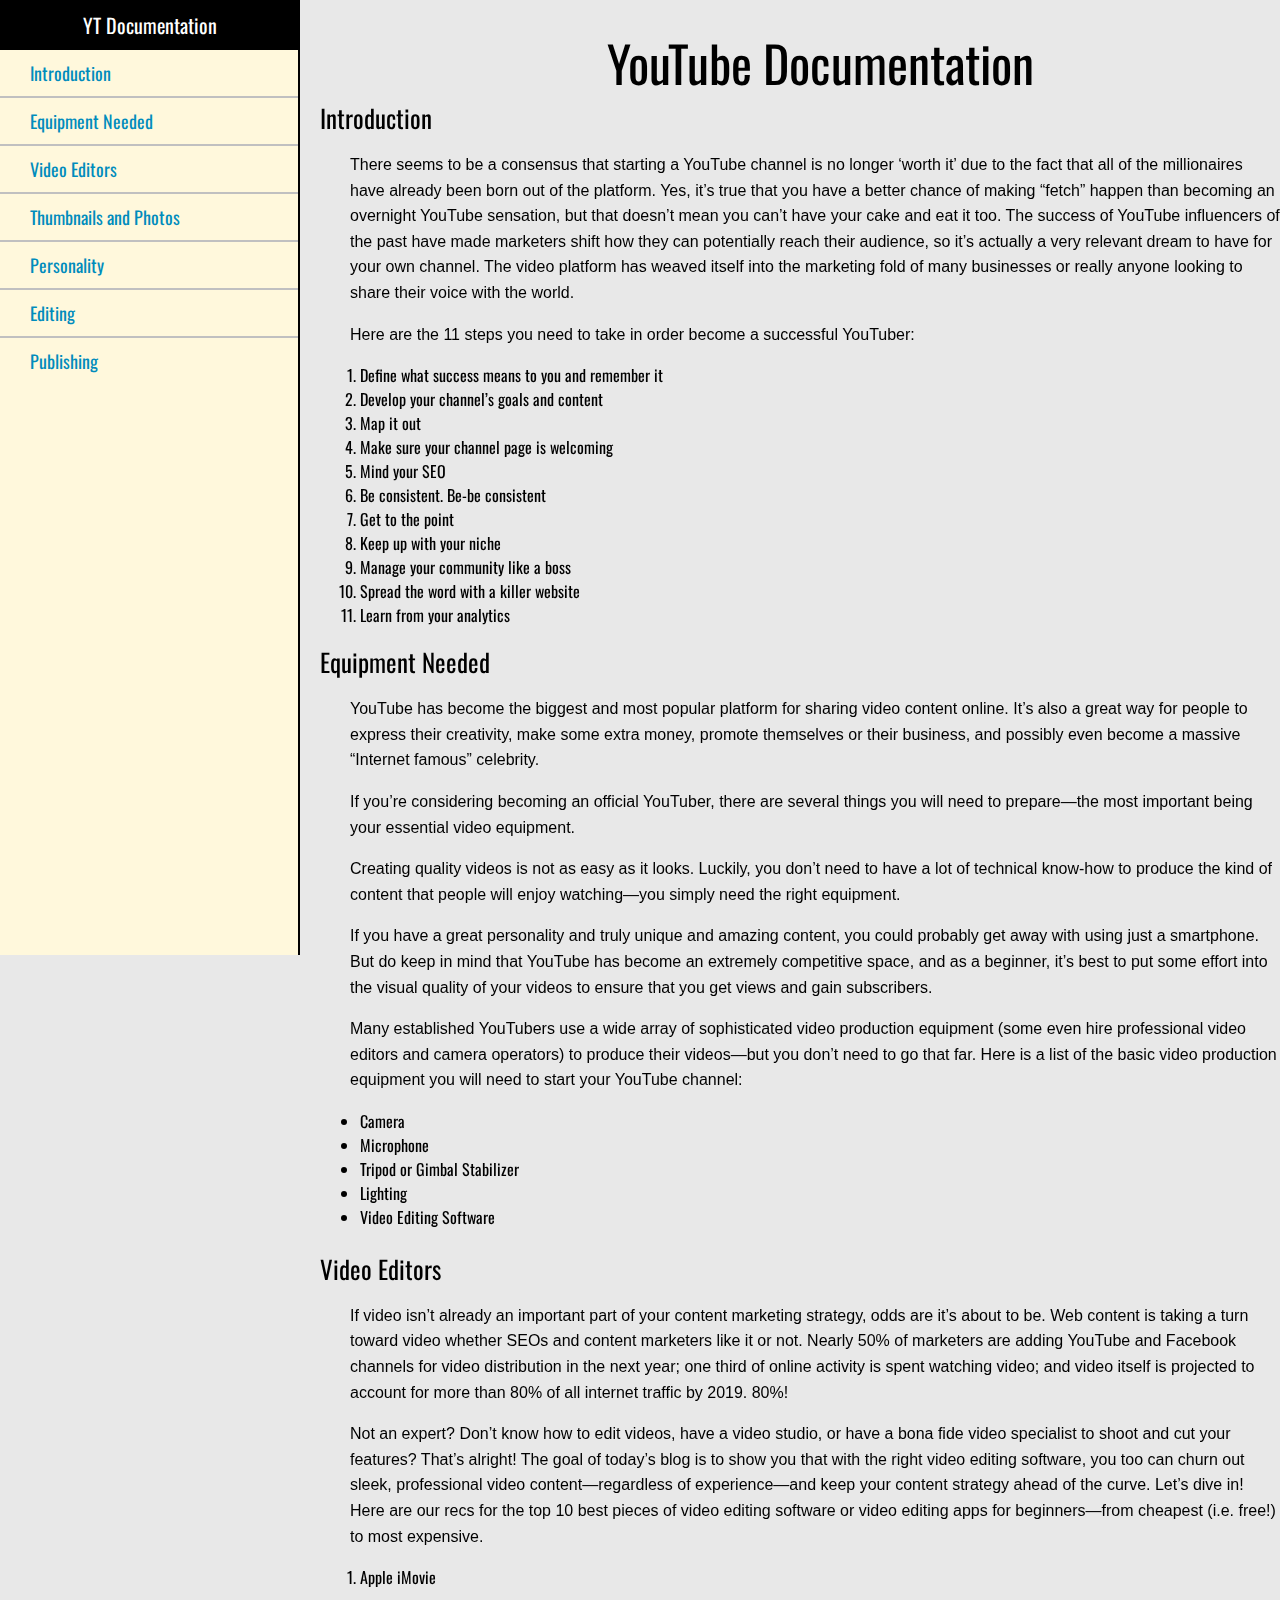
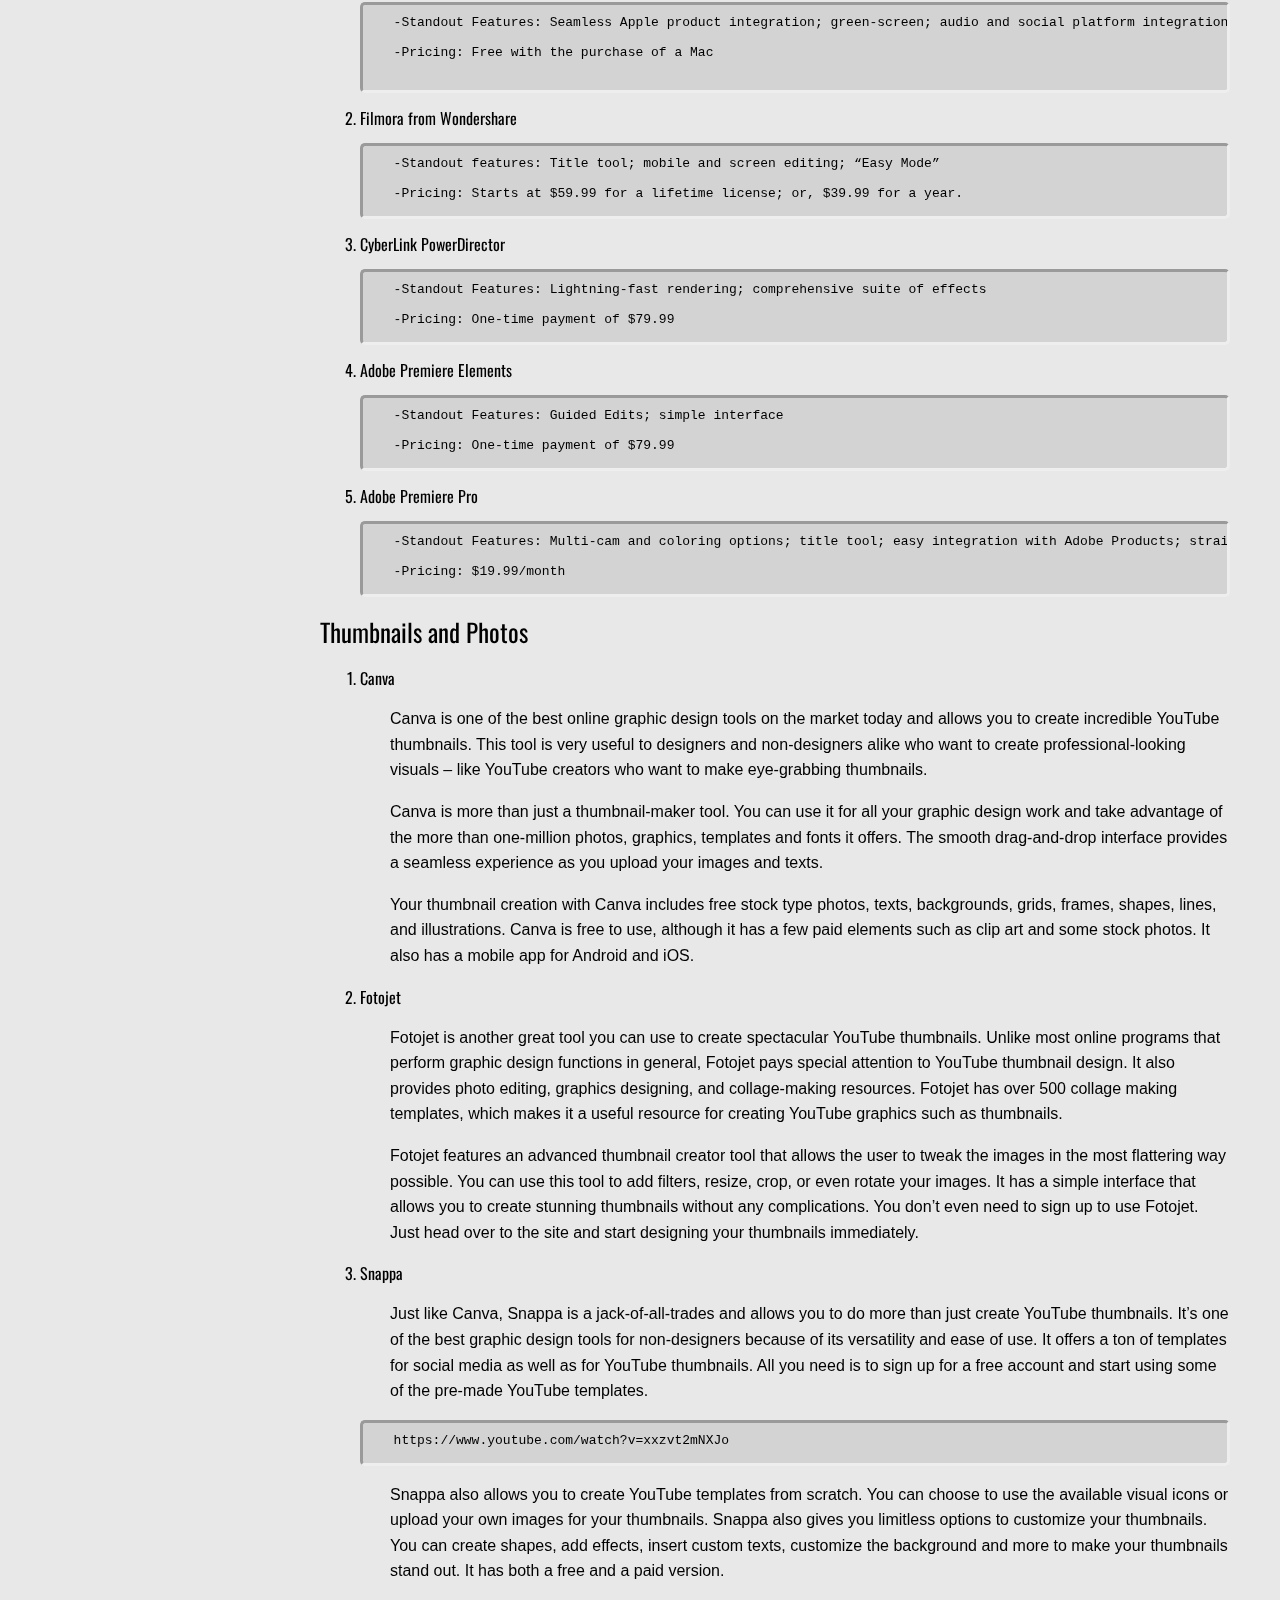
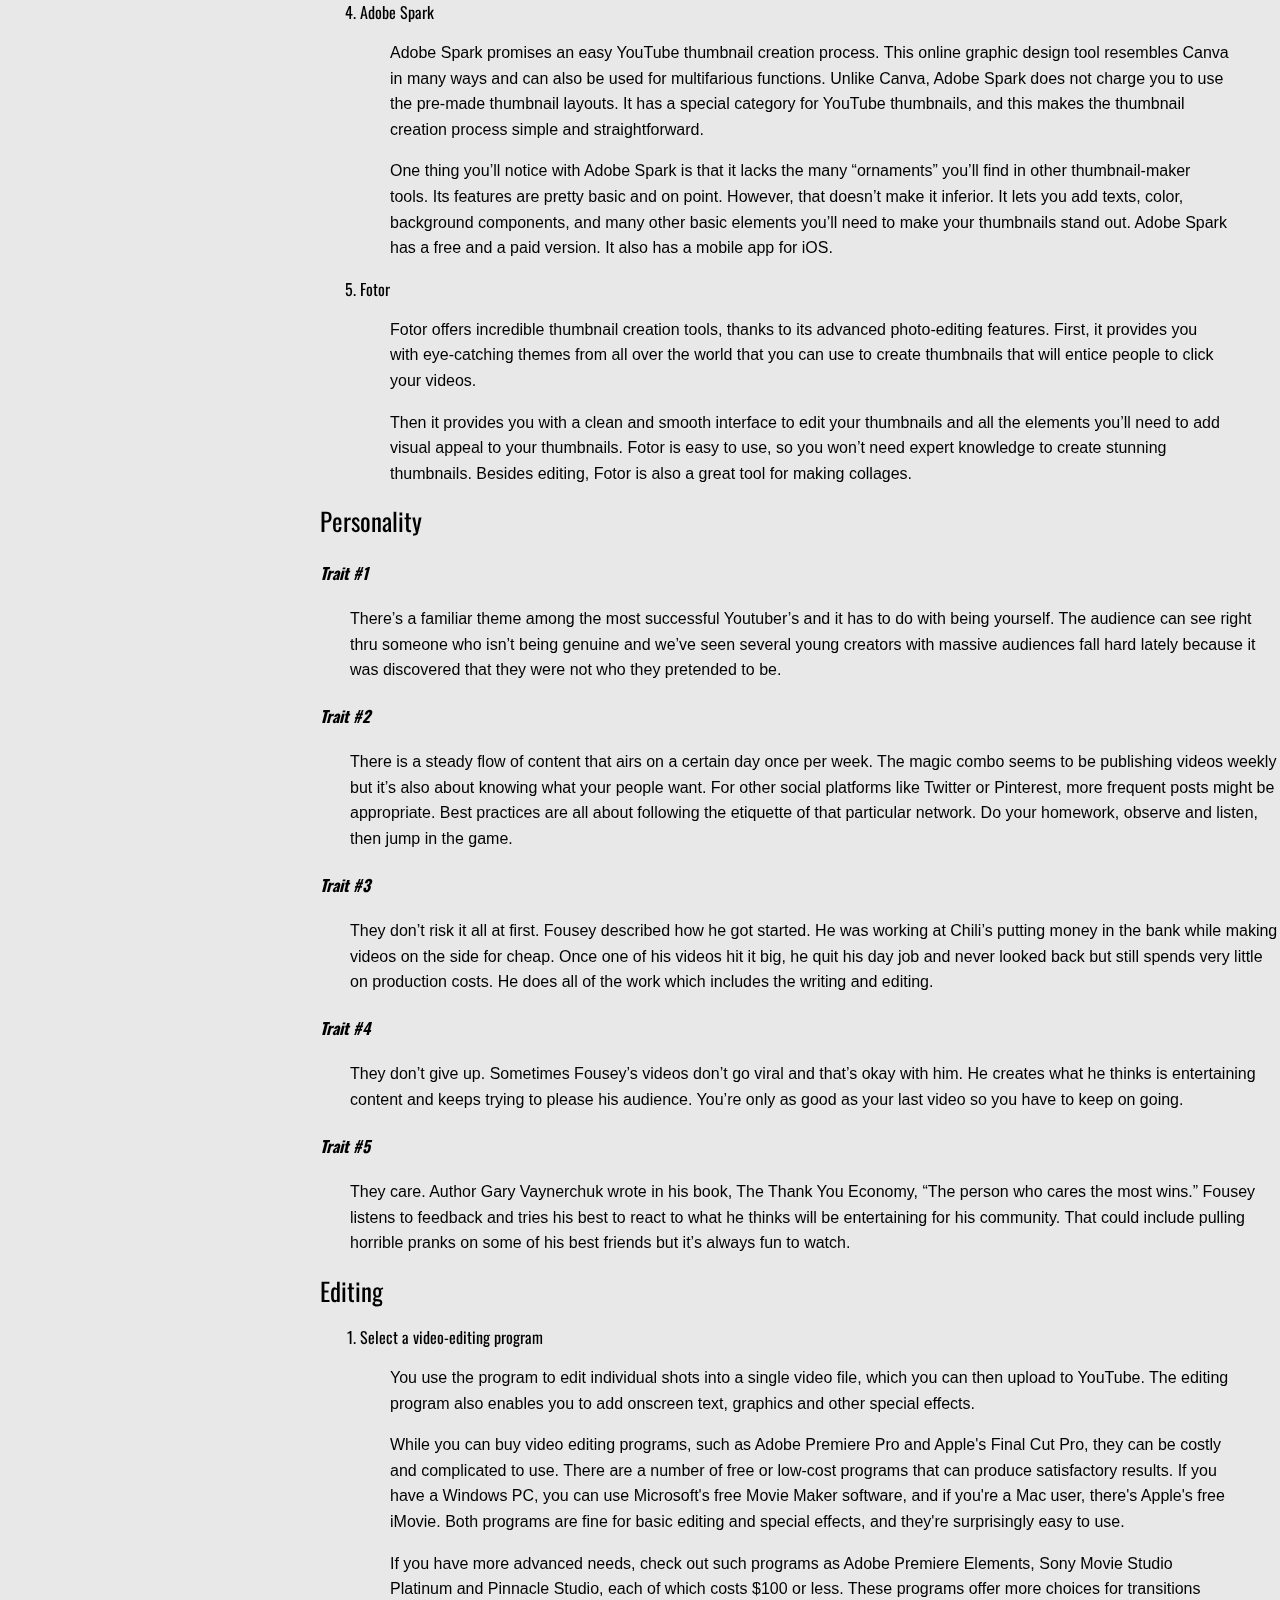
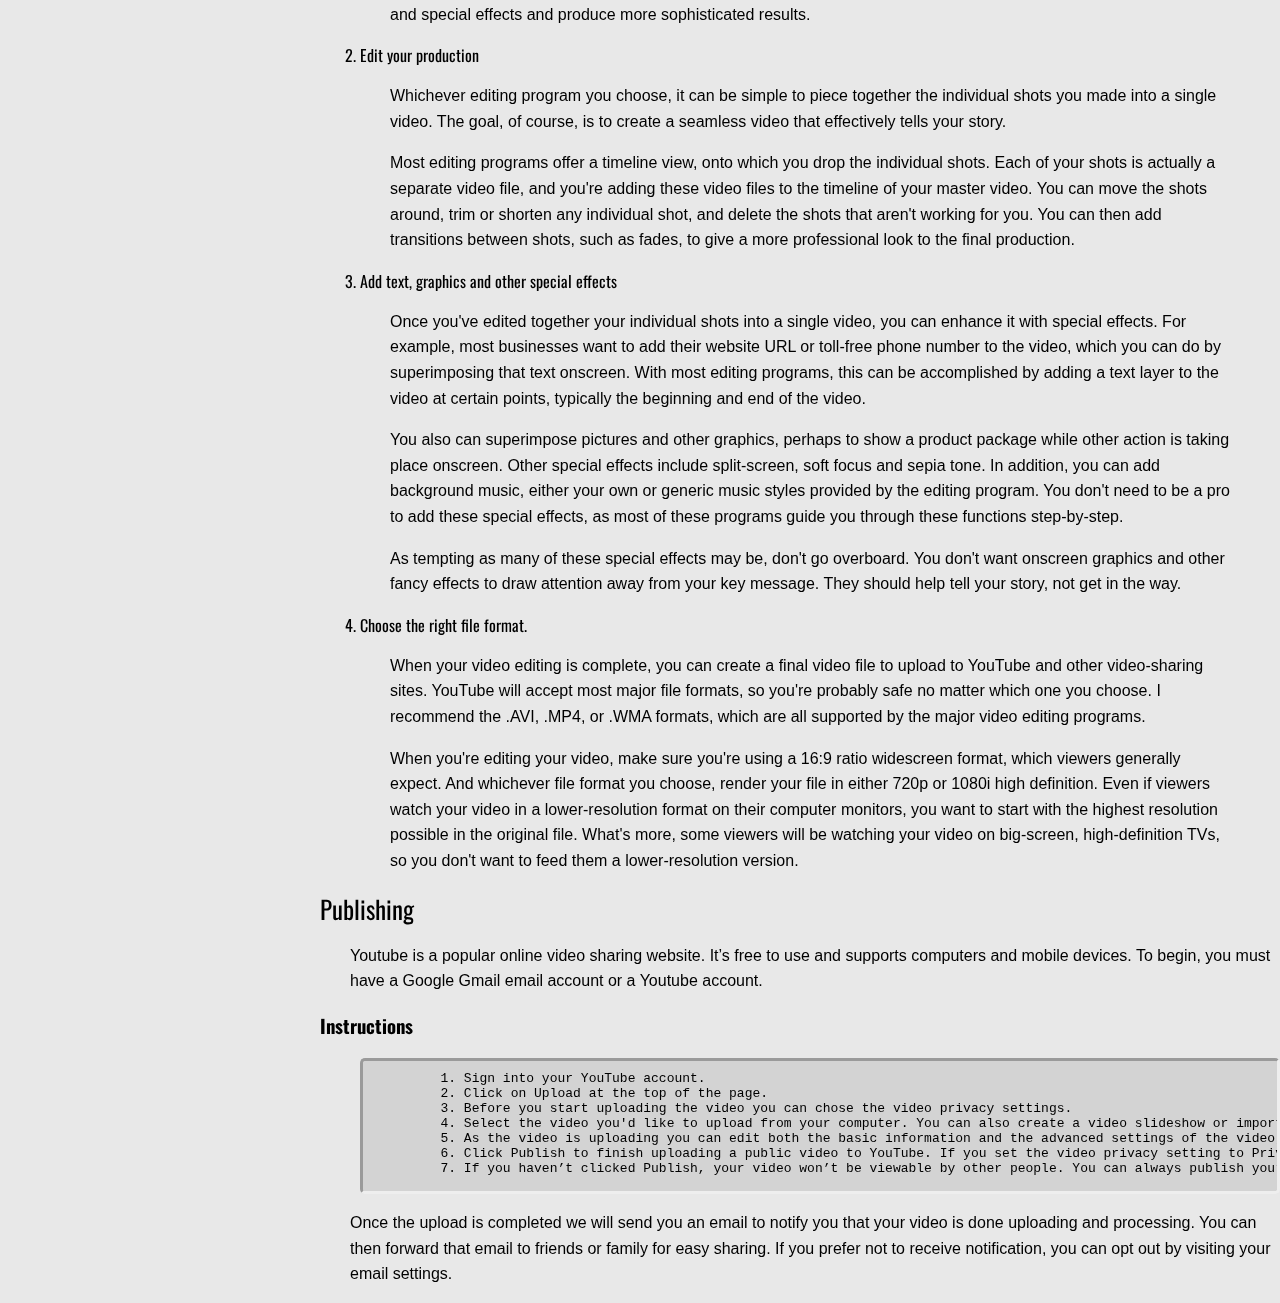
<file: Documentation/index.html>
<html lang="en">
<head>
    <link rel="stylesheet" href="style.css">
    <meta charset="UTF-8">
    <meta name="viewport" content="width=device-width, initial-scale=1.0">
    <meta http-equiv="X-UA-Compatible" content="ie=edge">
    
    <title>YouTube Documentation</title>
</head>
<body>
    <!-- Nav Bar -->
    <nav id="navbar">
      <header>YT Documentation</header>
      <ul>
        <li><a class="nav-link" href="#Introduction">Introduction</a></li>
        <li><a class="nav-link" href="#Equipment_Needed">Equipment Needed</a></li>
        <li><a class="nav-link" href="#Video_Editors">Video Editors</a></li>
        <li><a class="nav-link" href="#Thumbnails_and_Photos">Thumbnails and Photos</a></li>
        <li><a class="nav-link" href="#Personality">Personality</a></li>
        <li><a class="nav-link" href="#Editing">Editing</a></li>
        <li><a class="nav-link" href="#Publishing">Publishing</a></li>      
      </ul>
      
    </nav>
  
  <!-- MAIN -->
  <main id="main-doc">
    <!-- Introduction -->
      <section class="main-section" id="Introduction">
          <div class="head-title">YouTube Documentation</div>
        <header>Introduction</header>
        <artical>
          <p>There seems to be a consensus that starting a YouTube channel is no longer ‘worth it’ due to the fact that all of the millionaires have already been born out of the platform. Yes, it’s true that you have a better chance of making “fetch” happen than becoming an overnight YouTube sensation, but that doesn’t mean you can’t have your cake and eat it too. The success of YouTube influencers of the past have made marketers shift how they can potentially reach their audience, so it’s actually a very relevant dream to have for your own channel. The video platform has weaved itself into the marketing fold of many businesses or really anyone looking to share their voice with the world.</p>
           <p>Here are the 11 steps you need to take in order become a successful YouTuber:</p>
          <ol>
            <li>Define what success means to you and remember it</li>
            <li>Develop your channel’s goals and content</li>
            <li>Map it out</li>
            <li>Make sure your channel page is welcoming</li>
            <li>Mind your SEO</li>
            <li>Be consistent. Be-be consistent</li>
            <li>Get to the point</li>
            <li>Keep up with your niche</li>
            <li>Manage your community like a boss</li>
            <li>Spread the word with a killer website</li>
            <li>Learn from your analytics</li>          
          </ol>
        </artical>
    </section>
    
    <!-- Equipment Needed -->
    <section class="main-section" id="Equipment_Needed"> 
      <header>Equipment Needed</header>
      <artical>
         <p>YouTube has become the biggest and most popular platform for sharing video content online. It’s also a great way for people to express their creativity, make some extra money, promote themselves or their business, and possibly even become a massive “Internet famous” celebrity.</p>
        <p>If you’re considering becoming an official YouTuber, there are several things you will need to prepare—the most important being your essential video equipment.</p>
        <p>Creating quality videos is not as easy as it looks. Luckily, you don’t need to have a lot of technical know-how to produce the kind of content that people will enjoy watching—you simply need the right equipment.</p>
        <p>If you have a great personality and truly unique and amazing content, you could probably get away with using just a smartphone. But do keep in mind that YouTube has become an extremely competitive space, and as a beginner, it’s best to put some effort into the visual quality of your videos to ensure that you get views and gain subscribers.</p>
        <p>Many established YouTubers use a wide array of sophisticated video production equipment (some even hire professional video editors and camera operators) to produce their videos—but you don’t need to go that far. Here is a list of the basic video production equipment you will need to start your YouTube channel:</p>
        <ul>
          <li>Camera</li>
          <li>Microphone</li>
          <li>Tripod or Gimbal Stabilizer</li>
          <li>Lighting</li>
          <li>Video Editing Software</li>
        </ul>
        </artical>
    </section>
      
      
    <!-- Video Editors -->
    <section class="main-section" id="Video_Editors">
      <header>Video Editors</header>
      <artical>
         <p>If video isn’t already an important part of your content marketing strategy, odds are it’s about to be. Web content is taking a turn toward video whether SEOs and content marketers like it or not. Nearly 50% of marketers are adding YouTube and Facebook channels for video distribution in the next year; one third of online activity is spent watching video; and video itself is projected to account for more than 80% of all internet traffic by 2019. 80%!</p>
        <p>Not an expert? Don’t know how to edit videos, have a video studio, or have a bona fide video specialist to shoot and cut your features? That’s alright! The goal of today’s blog is to show you that with the right video editing software, you too can churn out sleek, professional video content—regardless of experience—and keep your content strategy ahead of the curve.
  
  Let’s dive in! Here are our recs for the top 10 best pieces of video editing software or video editing apps for beginners—from cheapest (i.e. free!) to most expensive.</p>
        
        <ol>       
          <li>Apple iMovie</li>        
          <pre>
  <code>-Standout Features: Seamless Apple product integration; green-screen; audio and social platform integration</code><br>
  <code>-Pricing: Free with the purchase of a Mac
        </code>
        </pre>
          
          <li>Filmora from Wondershare</li>
          <pre>
  <code>-Standout features: Title tool; mobile and screen editing; “Easy Mode”</code><br>
  <code>-Pricing: Starts at $59.99 for a lifetime license; or, $39.99 for a year.</code>
        </pre>
          
          <li>CyberLink PowerDirector</li>
          <pre>
  <code>-Standout Features: Lightning-fast rendering; comprehensive suite of effects</code><br>
  <code>-Pricing: One-time payment of $79.99</code>
        </pre>
          
          <li>Adobe Premiere Elements</li>
          <pre>
  <code>-Standout Features: Guided Edits; simple interface</code><br>
  <code>-Pricing: One-time payment of $79.99</code>
        </pre>
          
          <li>Adobe Premiere Pro</li>
          <pre>
  <code>-Standout Features: Multi-cam and coloring options; title tool; easy integration with Adobe Products; straightforward interface</code><br>
  <code>-Pricing: $19.99/month</code>
        </pre>       
          </ol>
        </artical>
    </section>
    
    <!-- Thumbnails/Photos -->
    <section class="main-section" id="Thumbnails_and_Photos">
      <header>Thumbnails and Photos</header>
      <artical>
        <ol>
          <li>Canva</li>
          <p>Canva is one of the best online graphic design tools on the market today and allows you to create incredible YouTube thumbnails. This tool is very useful to designers and non-designers alike who want to create professional-looking visuals – like YouTube creators who want to make eye-grabbing thumbnails.</p>
          <p>Canva is more than just a thumbnail-maker tool. You can use it for all your graphic design work and take advantage of the more than one-million photos, graphics, templates and fonts it offers. The smooth drag-and-drop interface provides a seamless experience as you upload your images and texts.</p>
          <p>Your thumbnail creation with Canva includes free stock type photos, texts, backgrounds, grids, frames, shapes, lines, and illustrations. Canva is free to use, although it has a few paid elements such as clip art and some stock photos. It also has a mobile app for Android and iOS.</p>
          <li>Fotojet</li>
          <p>Fotojet is another great tool you can use to create spectacular YouTube thumbnails. Unlike most online programs that perform graphic design functions in general, Fotojet pays special attention to YouTube thumbnail design. It also provides photo editing, graphics designing, and collage-making resources. Fotojet has over 500 collage making templates, which makes it a useful resource for creating YouTube graphics such as thumbnails.</p>
          <p>Fotojet features an advanced thumbnail creator tool that allows the user to tweak the images in the most flattering way possible. You can use this tool to add filters, resize, crop, or even rotate your images. It has a simple interface that allows you to create stunning thumbnails without any complications. You don’t even need to sign up to use Fotojet. Just head over to the site and start designing your thumbnails immediately.</p>
          <li>Snappa</li>
          <p>Just like Canva, Snappa is a jack-of-all-trades and allows you to do more than just create YouTube thumbnails. It’s one of the best graphic design tools for non-designers because of its versatility and ease of use. It offers a ton of templates for social media as well as for YouTube thumbnails. All you need is to sign up for a free account and start using some of the pre-made YouTube templates.</p>
          <pre>
  <code>https://www.youtube.com/watch?v=xxzvt2mNXJo</code>
          </pre>
          <p>Snappa also allows you to create YouTube templates from scratch. You can choose to use the available visual icons or upload your own images for your thumbnails. Snappa also gives you limitless options to customize your thumbnails. You can create shapes, add effects, insert custom texts, customize the background and more to make your thumbnails stand out. It has both a free and a paid version.</p>
          
          <li>Adobe Spark</li>
         <p>Adobe Spark promises an easy YouTube thumbnail creation process. This online graphic design tool resembles Canva in many ways and can also be used for multifarious functions. Unlike Canva, Adobe Spark does not charge you to use the pre-made thumbnail layouts. It has a special category for YouTube thumbnails, and this makes the thumbnail creation process simple and straightforward.</p>
          <p>One thing you’ll notice with Adobe Spark is that it lacks the many “ornaments” you’ll find in other thumbnail-maker tools. Its features are pretty basic and on point. However, that doesn’t make it inferior. It lets you add texts, color, background components, and many other basic elements you’ll need to make your thumbnails stand out. Adobe Spark has a free and a paid version. It also has a mobile app for iOS.</p>
          <li>Fotor</li>
          <p>Fotor offers incredible thumbnail creation tools, thanks to its advanced photo-editing features. First, it provides you with eye-catching themes from all over the world that you can use to create thumbnails that will entice people to click your videos.</p>
          <p>Then it provides you with a clean and smooth interface to edit your thumbnails and all the elements you’ll need to add visual appeal to your thumbnails. Fotor is easy to use, so you won’t need expert knowledge to create stunning thumbnails. Besides editing, Fotor is also a great tool for making collages.</p>      
        </ol>
        </artical>
    </section>
     
     <!-- Personality -->
    <section class="main-section" id="Personality"> 
      <header>Personality</header> 
      <artical>
        <h4>Trait #1</h4>
         <p>There’s a familiar theme among the most successful Youtuber’s and it has to do with being yourself. The audience can see right thru someone who isn’t being genuine and we’ve seen several young creators with massive audiences fall hard lately because it was discovered that they were not who they pretended to be.</p>      
        <h4>Trait #2</h4>
         <p>There is a steady flow of content that airs on a certain day once per week. The magic combo seems to be publishing videos weekly but it’s also about knowing what your people want. For other social platforms like Twitter or Pinterest, more frequent posts might be appropriate. Best practices are all about following the etiquette of that particular network. Do your homework, observe and listen, then jump in the game.</p>      
        <h4>Trait #3</h4>
         <p>They don’t risk it all at first. Fousey described how he got started. He was working at Chili’s putting money in the bank while making videos on the side for cheap. Once one of his videos hit it big, he quit his day job and never looked back but still spends very little on production costs. He does all of the work which includes the writing and editing.</p>      
        <h4>Trait #4</h4>
         <p>They don’t give up. Sometimes Fousey’s videos don’t go viral and that’s okay with him. He creates what he thinks is entertaining content and keeps trying to please his audience. You’re only as good as your last video so you have to keep on going.</p>      
        <h4>Trait #5</h4>
         <p>They care. Author Gary Vaynerchuk wrote in his book, The Thank You Economy, “The person who cares the most wins.” Fousey listens to feedback and tries his best to react to what he thinks will be entertaining for his community. That could include pulling horrible pranks on some of his best friends but it’s always fun to watch.</p>
        </artical>
    </section>
    
    <!-- Editing -->
    <section class="main-section" id="Editing"> 
      <header>Editing</header>
      <artical>
        <ol>
          <li>Select a video-editing program</li>
         <p>You use the program to edit individual shots into a single video file, which you can then upload to YouTube. The editing program also enables you to add onscreen text, graphics and other special effects.</p>
         <p>While you can buy video editing programs, such as Adobe Premiere Pro and Apple's Final Cut Pro, they can be costly and complicated to use. There are a number of free or low-cost programs that can produce satisfactory results. If you have a Windows PC, you can use Microsoft's free Movie Maker software, and if you're a Mac user, there's Apple's free iMovie. Both programs are fine for basic editing and special effects, and they're surprisingly easy to use.</p>
          <p>If you have more advanced needs, check out such programs as Adobe Premiere Elements, Sony Movie Studio Platinum and Pinnacle Studio, each of which costs $100 or less. These programs offer more choices for transitions and special effects and produce more sophisticated results.</p>
          <li>Edit your production</li>
         <p>Whichever editing program you choose, it can be simple to piece together the individual shots you made into a single video. The goal, of course, is to create a seamless video that effectively tells your story.</p>
         <p>Most editing programs offer a timeline view, onto which you drop the individual shots. Each of your shots is actually a separate video file, and you're adding these video files to the timeline of your master video. You can move the shots around, trim or shorten any individual shot, and delete the shots that aren't working for you. You can then add transitions between shots, such as fades, to give a more professional look to the final production.</p>
          <li>Add text, graphics and other special effects</li>
         <p>Once you've edited together your individual shots into a single video, you can enhance it with special effects. For example, most businesses want to add their website URL or toll-free phone number to the video, which you can do by superimposing that text onscreen. With most editing programs, this can be accomplished by adding a text layer to the video at certain points, typically the beginning and end of the video.</p>
         <p>You also can superimpose pictures and other graphics, perhaps to show a product package while other action is taking place onscreen. Other special effects include split-screen, soft focus and sepia tone. In addition, you can add background music, either your own or generic music styles provided by the editing program. You don't need to be a pro to add these special effects, as most of these programs guide you through these functions step-by-step.</p>
          <p>As tempting as many of these special effects may be, don't go overboard. You don't want onscreen graphics and other fancy effects to draw attention away from your key message. They should help tell your story, not get in the way.</p>
          <li>Choose the right file format.</li>
         <p>When your video editing is complete, you can create a final video file to upload to YouTube and other video-sharing sites. YouTube will accept most major file formats, so you're probably safe no matter which one you choose. I recommend the .AVI, .MP4, or .WMA formats, which are all supported by the major video editing programs.</p>
         <p>When you're editing your video, make sure you're using a 16:9 ratio widescreen format, which viewers generally expect. And whichever file format you choose, render your file in either 720p or 1080i high definition. Even if viewers watch your video in a lower-resolution format on their computer monitors, you want to start with the highest resolution possible in the original file. What's more, some viewers will be watching your video on big-screen, high-definition TVs, so you don't want to feed them a lower-resolution version.</p>
          </ol>
        </artical>
    </section>
    
    <!-- Publishing -->
    <section class="main-section" id="Publishing"> 
      <header>Publishing</header>
      <artical>
         <p>Youtube is a popular online video sharing website. It’s free to use and supports computers and mobile devices. To begin, you must have a Google Gmail email account or a Youtube account.</p>
        <h3>Instructions</h3>
        <div>
        <pre>
        <code>1. Sign into your YouTube account.</code>
        <code>2. Click on Upload at the top of the page.</code>
        <code>3. Before you start uploading the video you can chose the video privacy settings.</code>
        <code>4. Select the video you'd like to upload from your computer. You can also create a video slideshow or import a video from Google Photos.</code>
        <code>5. As the video is uploading you can edit both the basic information and the advanced settings of the video, and decide if you want to notify subscribers (if you uncheck this option no communication will be shared with your subscribers).</code>
        <code>6. Click Publish to finish uploading a public video to YouTube. If you set the video privacy setting to Private or Unlisted, just click Done to finish the upload or click Share to privately share your video.</code>
        <code>7. If you haven’t clicked Publish, your video won’t be viewable by other people. You can always publish your video at a later time in your Video Manager.</code>
        </pre>
        </div>
        <p>Once the upload is completed we will send you an email to notify you that your video is done uploading and processing. You can then forward that email to friends or family for easy sharing. If you prefer not to receive notification, you can opt out by visiting your email settings.</p>
        </artical>
    </section>
    
    
    </main>
  </body>
    

</html>
</file>
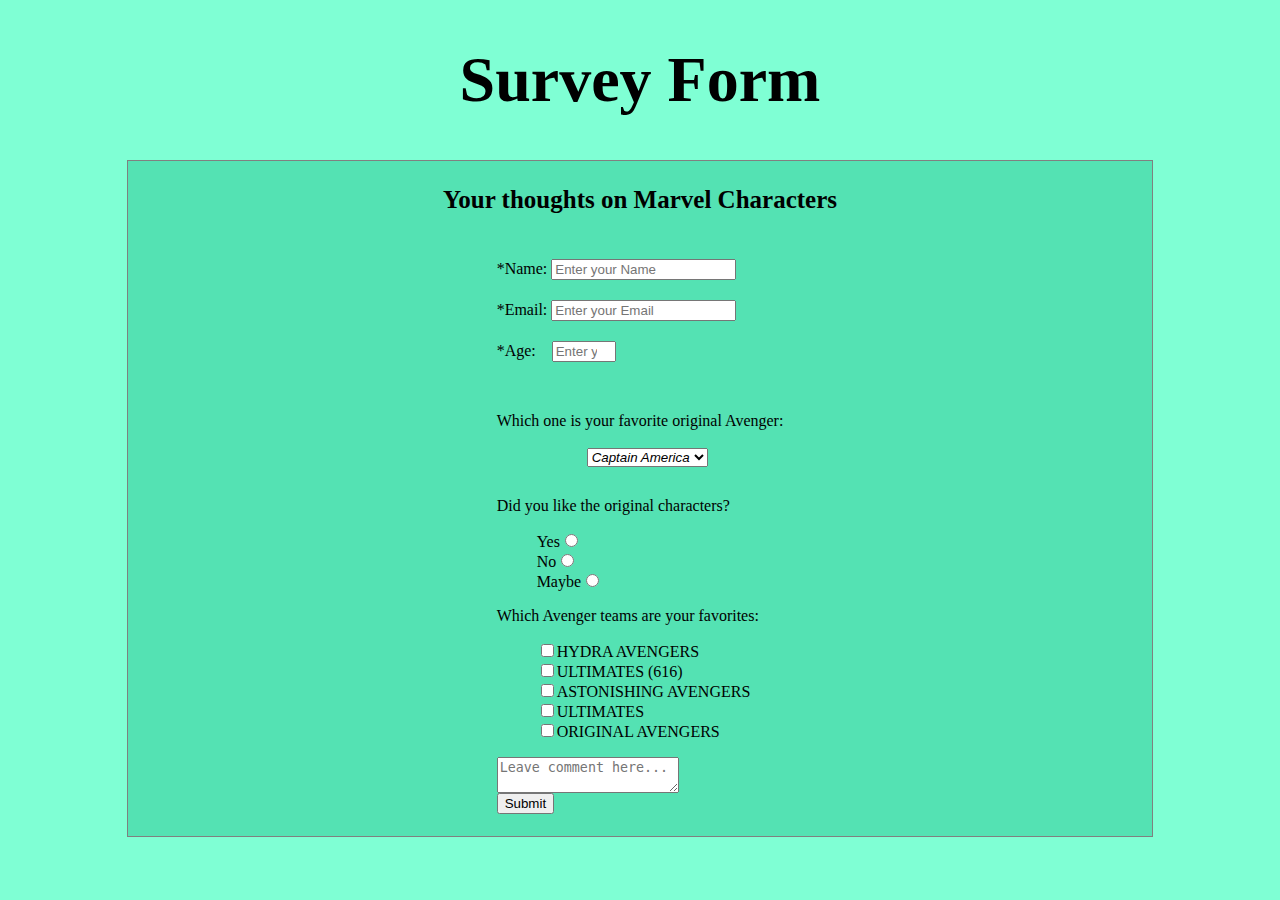
<file: Marvel Survey/index.html>
<html lang="en">
<head>
    <link rel="stylesheet" href="style.css">
    <meta charset="UTF-8">
    <meta name="viewport" content="width=device-width, initial-scale=1.0">
    <meta http-equiv="X-UA-Compatible" content="ie=edge">
    <title>Document</title>
</head>
<body>
    <div id="main">
        <!-- Survey Form -->
        <header>      
            <h1 id="title">Survey Form</h1>
        </header>
        
        <!-- Border -->
        
        
        <!-- Title of Form -->
        <div class="main-border">
            <div>
                <p id="description">Your thoughts on Marvel Characters
                </p>
            </div>
                
            <form id="survey-form" id="name" id="email" id="numbers">
                    
                <!-- Name, Email, Age Textbox -->
            
                <div class="first">
                    <label for="name" id="name-label">*Name:
                    <input type="text" id="name" name="fullname" placeholder="Enter your Name" required><br>
                    </label>
                    <label for="email" id="email-label">*Email: 
                    <input pattern="[a-zA-Z0-9.!#$%&’*+/=?^_`{|}~-]+@[a-zA-Z0-9-]+(?:\.[a-zA-Z0-9-]+)*"  type="email" id="email" placeholder="Enter your Email" required>
                    </label><br>
                    <label for="number" id="number-label">*Age:
                    <input type="number" min="10" max="150" id="number" name="age" placeholder="Enter your Age" required>
                    </label><br>
                </div>
                <!-- Drop downbox -->
                <div>
                    <div class="container">Which one is your favorite original Avenger:</div><br>
                    <select name="age-group" id="dropdown">
                        <option value="Captain America">Captain America</option>
                        <option value="Iron-Man">Iron-Man</option>
                        <option value="Thor">Thor</option>
                        <option value="Hulk">Hulk</option>
                        <option value="Black Widow">Black Widow</option>
                        <option value="Hawkeye">Hawkeye</option>
                    </select>
                </div>
                <!-- Radio Buttons -->
                
                <div>Did you like the original characters?</div>
                <div class="radio">
                    <ul style="list-style: none;">
                    
                        <li class="radio-label"><label>Yes<input name="radio" value="1" type="radio" class="radio-input"  ></label></li>
                    
                        <li class="radio-label"><label>No<input name="radio" value="2" type="radio"  class="radio-input"></label></li>
                        
                        <li class="radio-label"><label>Maybe<input name="radio" value="3" type="radio" class="radio-input"></label></li>
                    </ul>
                </div>            
                <!-- Checkboxes! -->
                <div>Which Avenger teams are your favorites: </div>
                <div>
                    <ul style="list-style: none;">
                    
                        <li><label class="checkbox-label"><input type="checkbox" name="HYDRA AVENGERS" value="HYDRA AVENGERS" ></label>HYDRA AVENGERS</li>
                        
                        <li><label class="checkbox-input"><input class="checkbox-label" type="checkbox" name="ULTIMATES (616)" value="ULTIMATES (616)" ></label>ULTIMATES (616)</li>
                        
                        <li><label class="checkbox-label"><input type="checkbox" name="ASTONISHING AVENGERS" value="ASTONISHING AVENGERS">ASTONISHING AVENGERS</label></li>
                        
                        <li><label class="checkbox-label"><input type="checkbox" name="ULTIMATES" value="ULTIMATES" class="checkbox-input" >ULTIMATES</label></li>
                        
                            <li><label class="checkbox-label"><input  type="checkbox" name="ORIGINAL AVENGERS" value="ORIGINAL AVENGERS" class="checkbox-input"></label>ORIGINAL AVENGERS</li>
                    </ul>
                </div>
                    
                <!-- Comments -->
                <div>
                    <textarea name="comments" id="comments" placeholder="Leave comment here..."></textarea>
                </div>
                <div>
                    <label><input type="submit" name="submit" id="submit" value="Submit"/></label>
                </div>
            </form>
        </div>
    </div>
</body>
</html>
</file>
<file: Documentation/style.css>
@import url('https://fonts.googleapis.com/css?family=Oswald:700&display=swap');



body {
  height: 100%;
  weight: 100%;
	margin: 0;
	padding: 0;
  font-family: 'Oswald', sans-serif;
  background-color: #E8E8E8;
}



/* Nav */
nav {
  background: #000000;
	color: #FFFFFF;
	left: 0;
	position: fixed;
	right: 0;
	top: 0;
}

nav header {
  font-size: 20px;
  height: 50px;
	line-height: 50px;
	text-align: center;
}

#navbar {
  position: fixed;
}

nav a:hover {     
  background-color: #555;
  border-radius: 5px;
  color: white;
  padding: 10px;
} 

nav ul {
  background-color: #FFF8DC;
  height: 144px;
  list-style: none;
	margin: 0;
  overflow: auto;
  padding: 0;
}

nav li {
  font-size: 18px;
  padding: 10px;
  border-bottom: 2px solid #C0C0C0;
}

nav li:last-child{
  border-bottom: none;
}

ul:last-child {
  padding-bottom: 5px;
}

a {
	color: #008CBC;
  text-decoration: none;
  padding-left: 20px;
}

pre {
  overflow-x: auto;
  padding: 10px 0 0 15px;
  border-style: inset;
  border-radius: 5px;
  background-color: lightgrey;
}



ol{
  padding-right: 50px;
}

div {
  padding-left: 40px;
}

#Personality pre {
  border-style: hidden;
  border-radius: 5px;
  background-color: lightgrey;
  
}

h4 {
  font-style: oblique;
}

p {
  padding-left: 30px;
  font-family: "Open Sans", Arial, sans-serif;
  font-size: 1em;
  line-height: 1.60em;
}

main {
  margin-top: 220px;
  padding-left: 20px;
  overflow-y: auto;
}

main header {
  font-size: 25px
}

.head-title {
    font-size: 50px;
    display: flex;
    justify-content: center;
}


@media (min-width: 815px) {
	nav {
		height: 100%;
		position: fixed;
		width: 300px;
	}
	nav ul {
		height: 100%;
		overflow-y: auto;
    border-right: 2px solid black;
	}
	main {
    margin-top: 25px;
		left: 300px;
		position: absolute;
		right: 0;
		top: 0;
		padding-left: 20px;
	}
}
</file>
<file: Marvel Survey/style.css>
body {
    margin: 0;
    padding: 0;
    
}  

/* BackGround */
#main {
    display: flex;
    flex-direction: column;
    align-items: center;
    background-color: #7FFFD4;
    height: 100vh;
    width: 100%;
} 

  /* Survey Form */
  #title {
    font-size: 4em;
}

#description {
    font-weight: bold;;
    font-size: 25px;
}

  /* Form borders */
  .main-border {
    display: flex;
    flex-direction: column;
    align-items: center;
    border: 1px gray solid;
    background-color: rgb(84, 226, 179);
    width: 80%;
    height: 75%;
}

  /* Text labels */
#name-label, #email-label, #number-label {
    padding-top: 25px;

}

/* Textbox Inputs */
#email, #name {
    margin-top: 20px;
}

#number {
    margin-left: 12px;
    margin-top: 20px;  
}

/* Dropdown boxes */
.container {
   padding-top: 50px;
}

#dropdown {
   font-style: italic;
   position: relative;
   margin-left: 90px;
   margin-bottom: 30px;
   }
</file>
